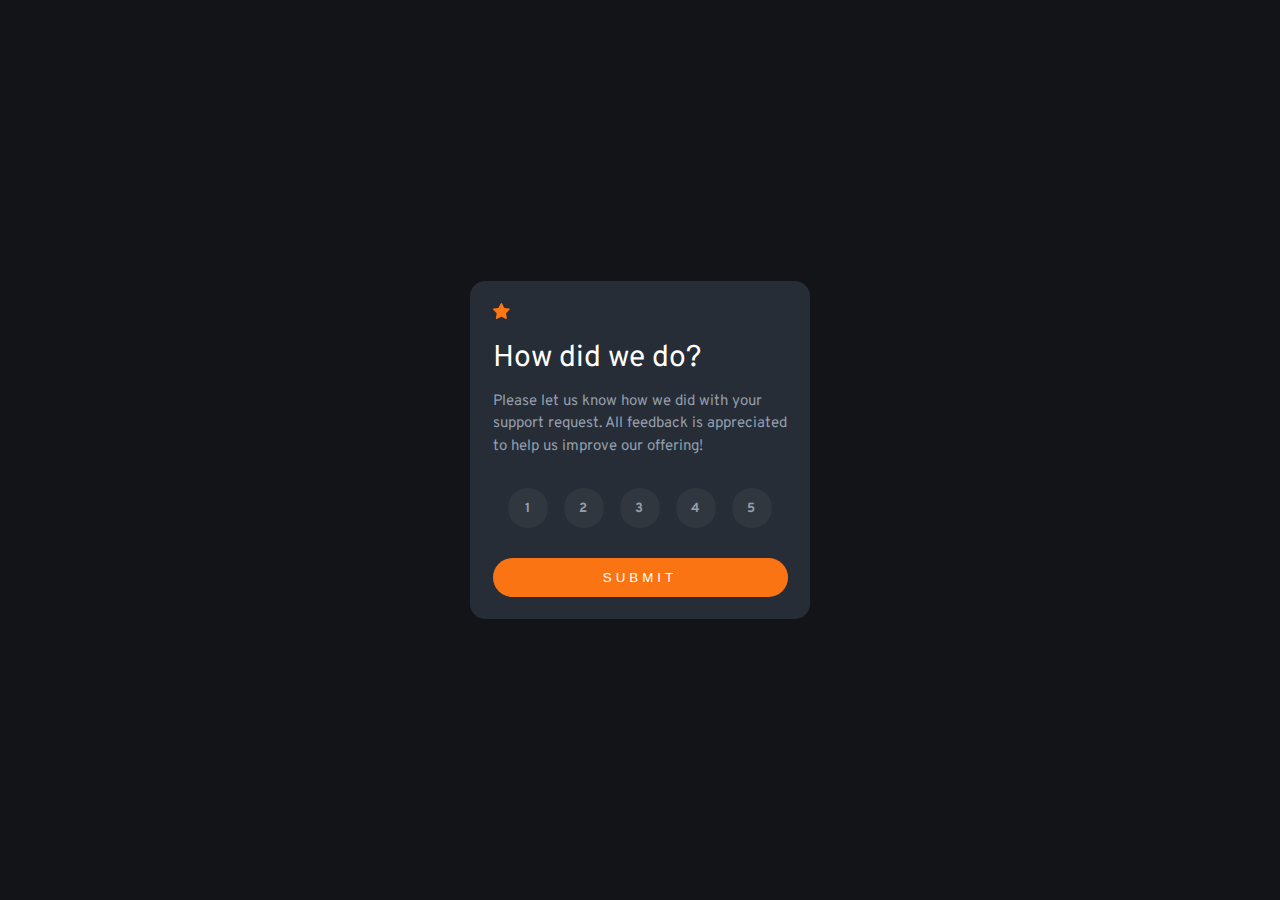
<file: index.html>
<!DOCTYPE html>
<html lang="en">

<head>
  <meta charset="UTF-8">
  <meta name="viewport" content="width=device-width, initial-scale=1.0">

  <link rel="icon" type="image/png" sizes="32x32" href="./images/favicon-32x32.png">
  <link rel="preconnect" href="https://fonts.googleapis.com">
  <link rel="preconnect" href="https://fonts.gstatic.com" crossorigin>
  <link href="https://fonts.googleapis.com/css2?family=Overpass:wght@400;700&display=swap" rel="stylesheet">
  <link rel="stylesheet" href="styles/styles.css">
  <title>Frontend Mentor | Interactive rating component</title>
  <script src="app.js" defer></script>

</head>

<body>
  <main >
    <div class="container">
      <header role="banner">
        <span><img src="./images/icon-star.svg" alt="icon-star"></span>
      </header>

      <div role="main">
        <section id="left">
          <h1>How did we do?</h1>
          <p>Please let us know how we did with your support request. All feedback is appreciated
            to help us improve our offering!</p>
        </section>

        <ul id="numbers">
          <li><button class="a btn">1</button></li>
          <li><button class="a btn">2</button></li>
          <li><button class="a btn">3</button></li>
          <li><button class="a btn">4</button></li>
          <li><button class="a btn">5</button></li>
        </ul>
        <button id="submit-rating">SUBMIT</button>

      </div>
    </div>
    <!-- Rating state end -->

    <!-- Thank you state start -->
    <div class="thank-you hidden">
      <div role="main">
        <section>
          <img src="./images/illustration-thank-you.svg" alt="thank-you-picture">
          <p class="gray">
            You selected<span id="rating" style="display: inline-block; margin: 0 0.3rem"></span>
            out of 5
          </p>

          <h1>Thank you!</h1>
          <p>We appreciate you taking the time to give a rating. If you ever need more support,
            don’t hesitate to get in touch!</p>
        </section>
      </div>

      <!-- Thank you state end -->

      <footer role="contentinfo">
        <div class="attribution">
          Challenge by <a href="https://www.frontendmentor.io?ref=challenge" target="_blank">Frontend Mentor</a>.
          Coded by <a href="https://www.frontendmentor.io/profile/Csabooo">Csaba Müller</a>.
        </div>
      </footer>
    </div>


  </main>
</body>

</html>
</file>
<file: styles/styles.css>
:root {
    --white: hsl(0, 0%, 100%);
    --light-Grey: hsl(217, 12%, 63%);
    --medium-Grey: hsl(217, 12%, 22%);
    --dark-Blue: hsl(214, 17%, 18%);
    --very-Dark-Blue: hsl(216, 12%, 8%);
    --orange: hsl(25, 97%, 53%);
}

.a {
    padding-left: 4px;
}
.attribution {
    font-size: 11px;
    text-align: center;
}

.attribution {
    position: absolute;
    color: hsl(228, 45%, 44%);
    top: 30rem;
    left: 2.3rem;
}



.container {
    position: relative;
    width: 340px;
    background-color: var(--dark-Blue);
    border-radius: 15px;
    padding: 1.5rem;
    box-sizing: border-box;
    display: block;
}

button {
    background-color: var(--orange);
    color: var(--white);
    border-style: none;
    display: block;
    text-align: center;
    margin: 0 auto;
    width: 100%;
    border-radius: 40px;
    padding: 4%;
    letter-spacing: 4px;
    font-weight: 400;
    user-select: none;
}

button:hover {
    background-color: var(--white);
    color: var(--orange);
}


h1 {
    color: var(--white);
    font-weight: 400;

}

html {
    margin: 0;
    padding: 0;
    background-color: var(--very-Dark-Blue);
    font-size: 15px;
    font-family: 'Overpass', sans-serif;
    color: var(--light-Grey);
    display: flex;
    justify-content: center;
    align-items: center;
    height: 100vh;
    line-height: 1.5rem;

}


#numbers {
    list-style-type: none;
    display: flex;
    justify-content: space-evenly;
    padding: 0;
    margin: 30px 0;
}


#numbers .a {
    text-decoration: none;
    font-weight: 700;
    color: var(--leight-Grey);
    padding-top: 2px;
    width: 40px;
    height: 40px;
    background-color: var(--medium-Grey);
    border-radius: 50%;
    display: flex;
    justify-content: center;
    align-items: center;
    transition: 0.3s;
    font-family: inherit;
    text-align: center;
}



#numbers .a:hover {
    background-color: var(--orange);
    color: var(--white);
}

#numbers .a:focus {
    background-color: var(--light-Grey);
    color: var(--white);
}

p.gray {
    display: inline-block;
    background-color: hsl(213, 19%, 18%);
    color: hsl(25, 97%, 53%);
    padding: 0.3rem 1rem 0;
    border-radius: 30px;
    display: flex;
    align-items: center;
    justify-content: center;
}


section {
    text-align: center;
}

#left {
    text-align: left;
}


#selected {
    background-color: var(--medium-Grey);
    border-radius: 30px;
    padding: 8px 15px;
    display: block;
    margin: 15px 0;
    color: var(--orange);
}



.thank-you {
    position: relative;
    width: 340px;
    background-color: var(--dark-Blue);
    border-radius: 15px;
    padding: 1.5rem;
    box-sizing: border-box;
    display: block;
}

.thank-you.hidden {
    display: none;
}
</file>
